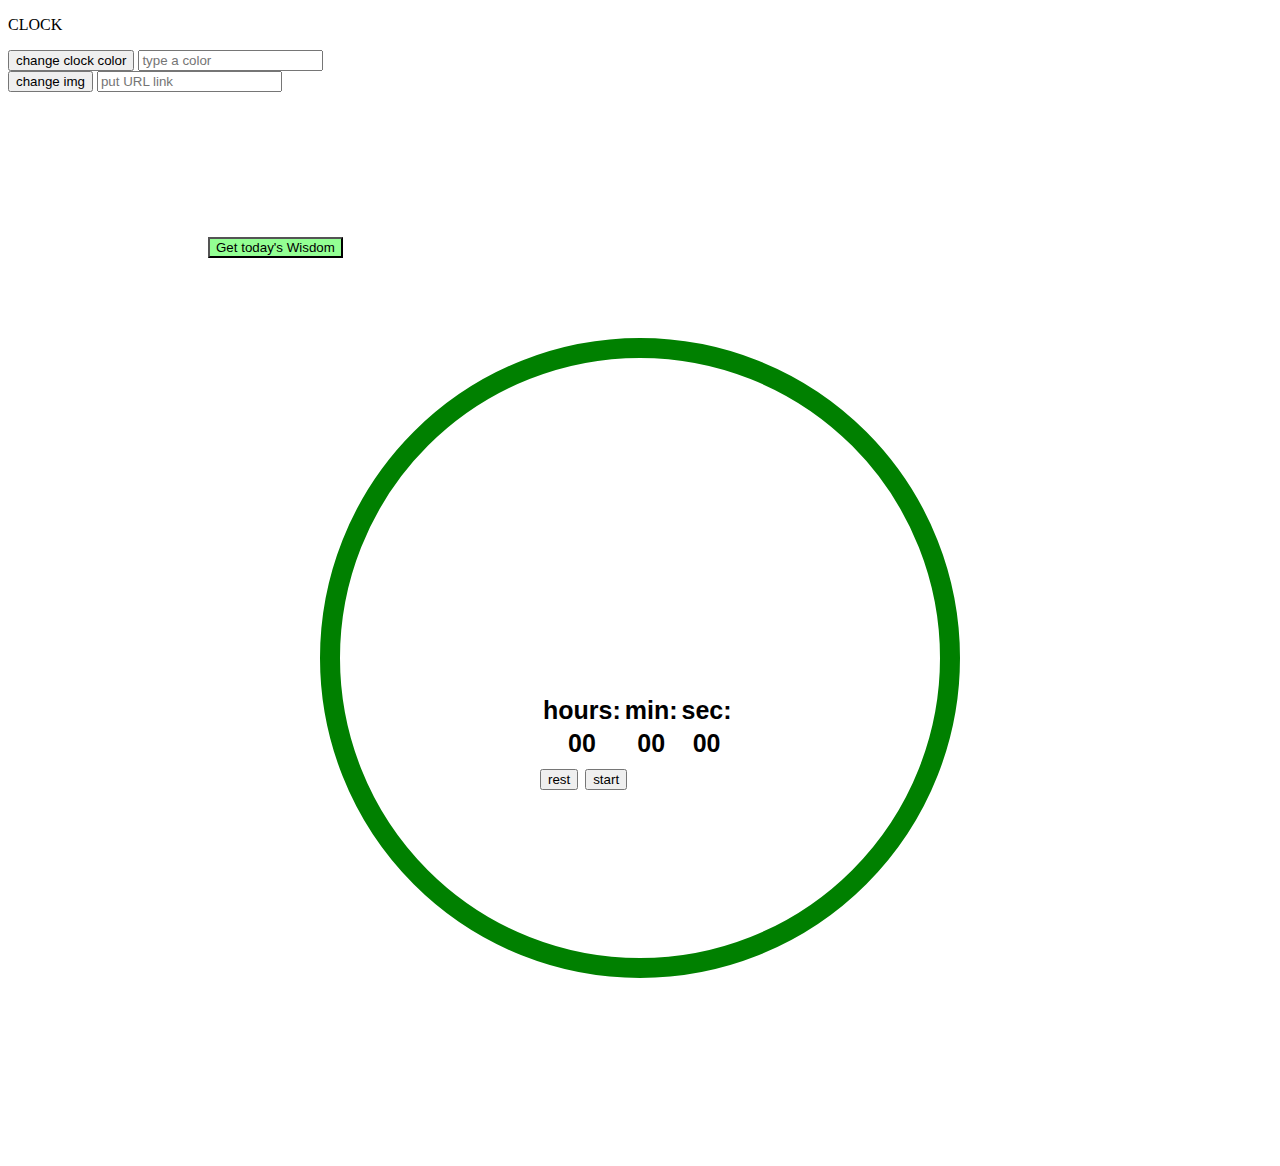
<file: clock ui/index.html>
<!DOCTYPE html>
<html>
<head>
	 <p id="title" > CLOCK</p>

	<script
      src="https://code.jquery.com/jquery-3.5.1.min.js"integrity="sha256-9/aliU8dGd2tb6OSsuzixeV4y/faTqgFtohetphbbj0="
     crossorigin="anonymous"></script>
	<link rel="stylesheet" type="text/css" href="style.css">
	<title></title>

</head>
<body>
	<!-- <button id='createbutton'>create button</button> --> 
    <!-- <button id='createinputtext'> create input text </button><br> -->
     <button id='change'> change clock color </button> 
 <input type="text" name="change color" id="changecolor" placeholder="type a color"><br> 

  <button id='change1'> change img </button>  
  <input type="text" name="change img" id="changeimg" placeholder="put URL link"> 

<p id='wis'></p> <button id="wisdom"> Get today's Wisdom</button>
     <div id='divv'>
     
 
<span id="dot"><p id="timeon"> </p>
	<div id="nn">
	<table style="width:20%">
 		<tr>
    <th>hours:</th>
    <th>min:</th> 
    <th>sec:</th>
  </tr>
  <tr>
    <th id="hours">00</th>
    <th id='minutes'>00</th>
    <th id='seconds'>00</th>
  </tr>
</table>
<button id="stop">rest</button> <button id="start">start</button>

	
 </div>
 
</span>


</div> 
 
 	
 <!-- <p id="seconds" > <p id='minutes'> <p id='hours'></p> </p> </p>  -->

<script type="text/javascript", src="script.js"></script>
</body>
</html>
</file>
<file: clock ui/style.css>
#timeon{
 /*background-color: red;
 color:white;
 border:3px solid green;
 text-align: center;
 font-size:100px;
 width:700px;
 margin-left: 350px*/



 stroke-width: 7px;
  stroke-linecap: round;
  /*transform: rotate(90deg);*/
  font-size:100px;
  transform-origin: center;
  transition: 1s linear all;
  fill-rule: nonzero;
  stroke: currentColor;
  padding-top: 20px;
padding-left:90px;
color: white;
}

body{
  background-repeat:no-repeat;
  background-size: cover;
 background-image: url('https://i.pinimg.com/originals/97/6f/69/976f69b02619fe1644c5a988979da947.jpg')

}


#divv {
  font-family: sans-serif;
  display: grid;
  height: 100vh;
  place-items: center;
  
}


#dot {
 height: 600px;
 width: 600px;
 background-color:white;
 border:20px solid green;
 from{border-color: green};
 to{border-color: orange};
 border-radius: 70%;
 display: inline-block;
 margin-bottom: 100px;
	background-image: url('https://image.shutterstock.com/z/stock-photo-rotating-spiral-of-clock-from-numbers-abstract-d-illustration-1221181021.jpg');


}

#wis{
 
 font-size:25px;
margin-left: 200px;
color: white;
}

#wisdom{

margin-left:200px;
margin-top:120px;
background-color: #93ff93;
}


#stop{

margin-bottom: 150px;

}

#nn{

	margin-left: 200px;
	margin-bottom: 400px;
	font-size:25px;
}
</file>
